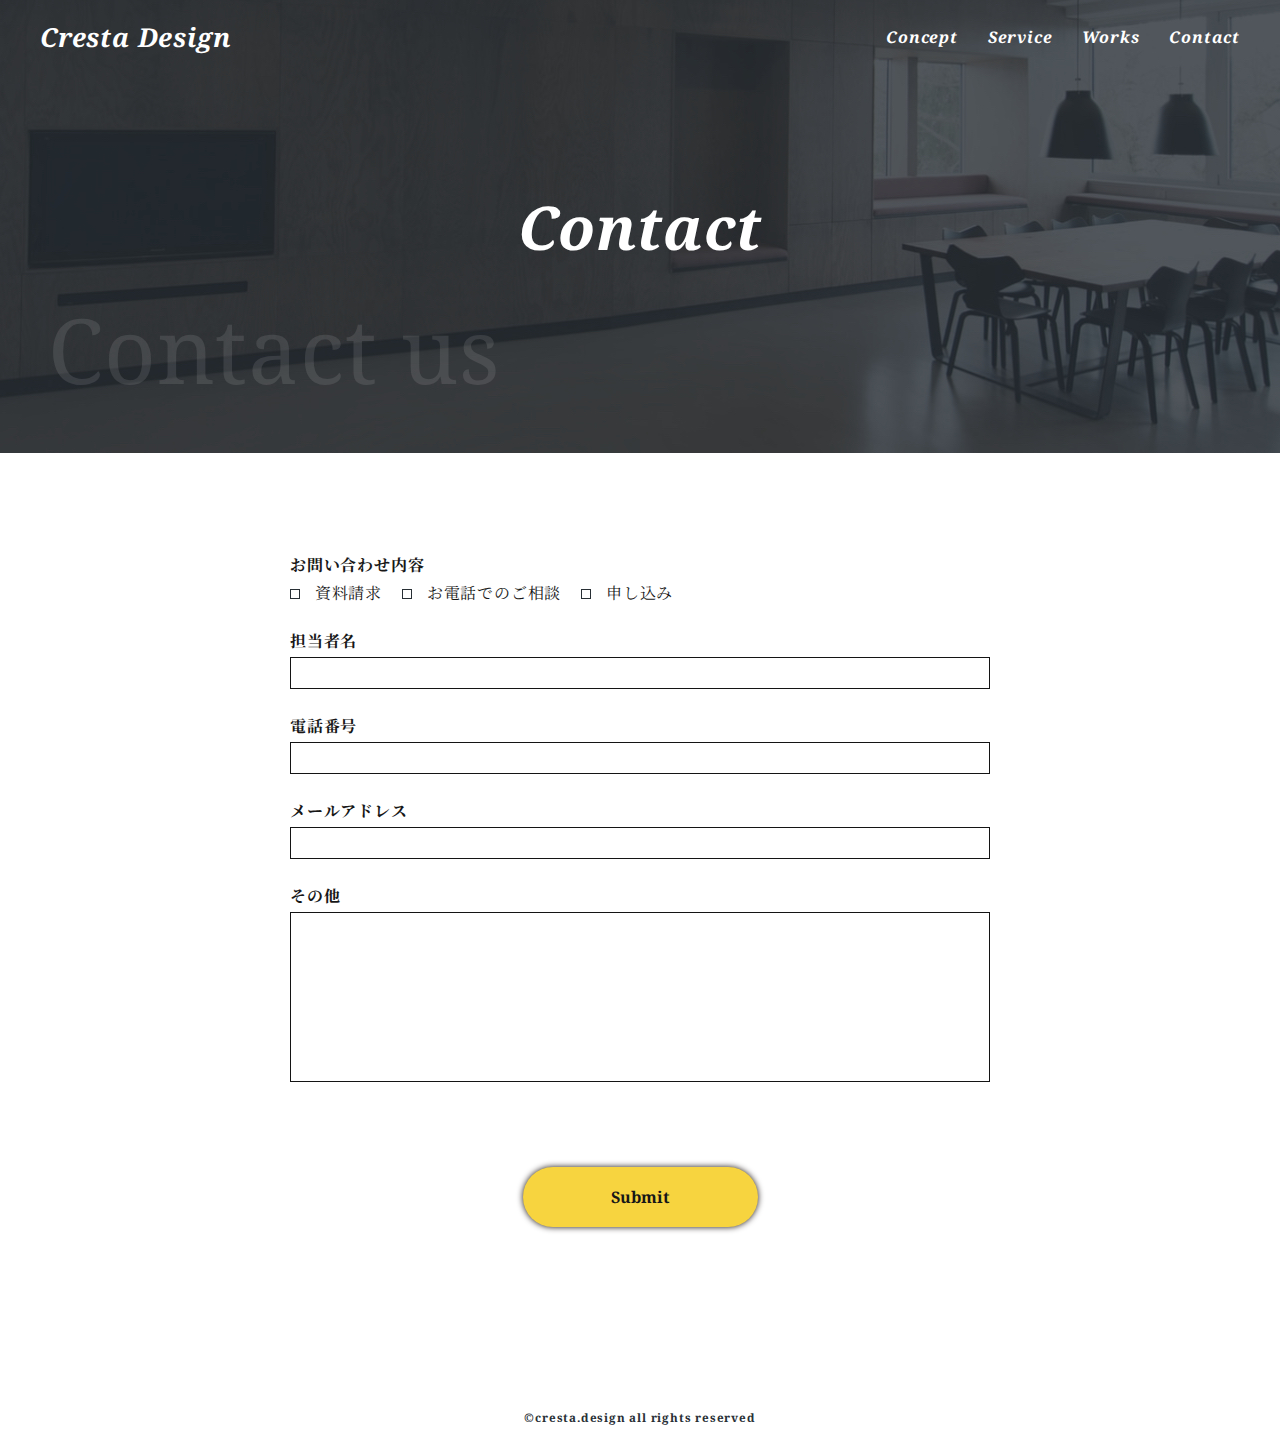
<file: contact/index.html>
<!DOCTYPE html>
<html lang="ja">
<head>
  <base href="{{site.github.url}}" charset="utf-8"/>
  <meta charset="UTF-8">
  <meta name="viewport" content="width=device-width, initial-scale=1.0">
  <title>Cresta Design | お問い合わせ</title>
  <link rel="stylesheet" type="text/css" href="../css/reset.css">
  <link href="https://fonts.googleapis.com/css2?family=Noto+Serif+JP:wght@400;700&family=Noto+Serif:ital,wght@0,400;0,700;1,700&display=swap" rel="stylesheet">
  <link rel="stylesheet" href="../css/contact.css">
</head>
<body>
  <!-- header -->
  <header class="header">
    <div class="header-inner">
      <h1 class="site-title"><a href="../index.html">Cresta Design</a></h1>
     <nav class="header-nav">
       <ul class="nav-list">
         <li class="nav-item"><a href="../index.html#concept">Concept</a></li>
         <li class="nav-item"><a href="../index.html#service">Service</a></li>
         <li class="nav-item"><a href="../index.html#works">Works</a></li>
         <li class="nav-item"><a href="./index.html">Contact</a></li>
       </ul>
     </nav>
     <button class="burger-btn">
      <span class="bar bar_top"></span>
      <span class="bar bar_mid"></span>
      <span class="bar bar_bottom"></span>
     </button>
    </div>
  </header>
  <!-- //header -->

  <!-- main -->
  <main>
  <!-- page-title -->
    <div class="page-title-wrapper">
      <h1 class="page-title">Contact</h1>
      <div class="page-title-bottom">Contact us</div>
    </div>
  <!-- //page-title -->

  <!-- form -->
  <form action="" class="form-wrapper">
    <ul class="form-list">
      <li class="form-item">
        <label for="" class="form-label">お問い合わせ内容</label>
        <ul class="checkbox-list">
          <li class="checkbox-item">
            <input type="checkbox" class="checkbox" id="document">
            <label for="document">資料請求</label>
          </li>
          <li class="checkbox-item">
            <input type="checkbox" class="checkbox" id="phone">
            <label for="phone">お電話でのご相談</label>
          </li>
          <li class="checkbox-item">
            <input type="checkbox" class="checkbox" id="application">
            <label for="application">申し込み</label>
          </li>
        </ul>  
      </li>
      <li class="form-item">
        <label for="" class="form-label">担当者名</label>
        <input type="text" class="input-text">
      </li>
      <li class="form-item">
        <label for="" class="form-label">電話番号</label>
        <input type="text" class="input-text">
      </li>
      <li class="form-item">
        <label for="" class="form-label">メールアドレス</label>
        <input type="text" class="input-text">
      </li>
      <li class="form-item">
        <label for="" class="form-label">その他</label>
        <textarea name="" id="" cols="30" rows="10"></textarea>
      </li>
  </ul>
  <input type="submit" value="Submit" class="submit-btn">
  </form>
  <!-- //form -->
  </main>
  <!-- //main -->

  <!-- footer -->
  <footer class="footer">
    <small>&copy;cresta.design all rights reserved</small>

  </footer>
  <!-- //footer -->

  <script src="https://ajax.googleapis.com/ajax/libs/jquery/3.5.1/jquery.min.js"></script>
  <script>
  $('.burger-btn').on('click',function(){
    $('.header-nav').fadeToggle(300);
    $(this).toggleClass('cross');
    $('body').toggleClass('noscroll');
  });
</script>
</body>
</html>
</file>
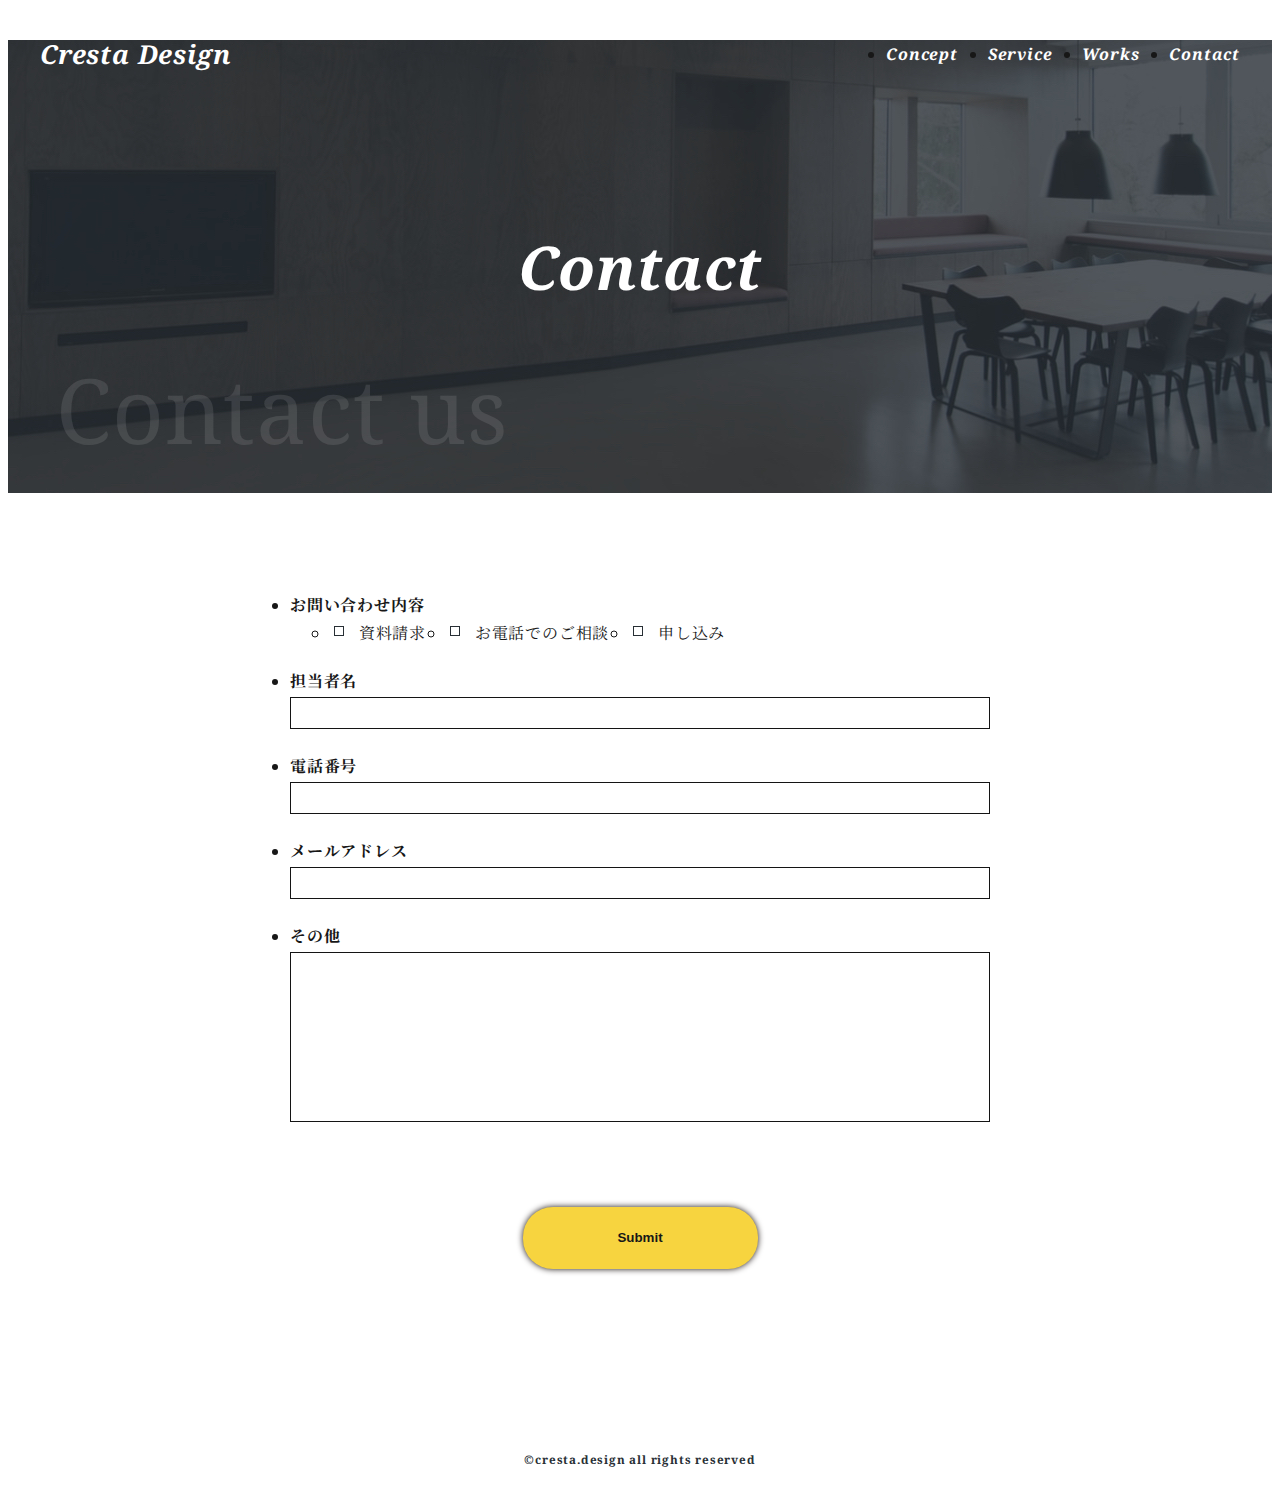
<file: 連絡先/index.html>
<!DOCTYPE html>
<html lang="ja">
<head>
  <meta charset="UTF-8">
  <meta name="viewport" content="width=device-width, initial-scale=1.0">
  <title>Cresta Design | お問い合わせ</title>
  <link rel="stylesheet" type="text/css" href="http://yui.yahooapis.com/3.5.0/build/cssreset/cssreset-min.css">
  <link href="https://fonts.googleapis.com/css2?family=Noto+Serif+JP:wght@400;700&family=Noto+Serif:ital,wght@0,400;0,700;1,700&display=swap" rel="stylesheet">
  <link rel="stylesheet" href="../css/contact.css">
</head>
<body>
  <!-- header -->
  <header class="header">
    <div class="header-inner">
      <h1 class="site-title"><a href="../index.html">Cresta Design</a></h1>
     <nav class="header-nav">
       <ul class="nav-list">
         <li class="nav-item"><a href="../index.html#concept">Concept</a></li>
         <li class="nav-item"><a href="../index.html#service">Service</a></li>
         <li class="nav-item"><a href="../index.html#works">Works</a></li>
         <li class="nav-item"><a href="./index.html">Contact</a></li>
       </ul>
     </nav>
     <button class="burger-btn">
      <span class="bar bar_top"></span>
      <span class="bar bar_mid"></span>
      <span class="bar bar_bottom"></span>
     </button>
    </div>
  </header>
  <!-- //header -->

  <!-- main -->
  <main>
  <!-- page-title -->
    <div class="page-title-wrapper">
      <h1 class="page-title">Contact</h1>
      <div class="page-title-bottom">Contact us</div>
    </div>
  <!-- //page-title -->

  <!-- form -->
  <form action="" class="form-wrapper">
    <ul class="form-list">
      <li class="form-item">
        <label for="" class="form-label">お問い合わせ内容</label>
        <ul class="checkbox-list">
          <li class="checkbox-item">
            <input type="checkbox" class="checkbox" id="document">
            <label for="document">資料請求</label>
          </li>
          <li class="checkbox-item">
            <input type="checkbox" class="checkbox" id="phone">
            <label for="phone">お電話でのご相談</label>
          </li>
          <li class="checkbox-item">
            <input type="checkbox" class="checkbox" id="application">
            <label for="application">申し込み</label>
          </li>
        </ul>  
      </li>
      <li class="form-item">
        <label for="" class="form-label">担当者名</label>
        <input type="text" class="input-text">
      </li>
      <li class="form-item">
        <label for="" class="form-label">電話番号</label>
        <input type="text" class="input-text">
      </li>
      <li class="form-item">
        <label for="" class="form-label">メールアドレス</label>
        <input type="text" class="input-text">
      </li>
      <li class="form-item">
        <label for="" class="form-label">その他</label>
        <textarea name="" id="" cols="30" rows="10"></textarea>
      </li>
  </ul>
  <input type="submit" value="Submit" class="submit-btn">
  </form>
  <!-- //form -->
  </main>
  <!-- //main -->

  <!-- footer -->
  <footer class="footer">
    <small>&copy;cresta.design all rights reserved</small>

  </footer>
  <!-- //footer -->

  <script src="https://ajax.googleapis.com/ajax/libs/jquery/3.5.1/jquery.min.js"></script>
  <script>
  $('.burger-btn').on('click',function(){
    $('.header-nav').fadeToggle(300);
    $(this).toggleClass('cross');
    $('body').toggleClass('noscroll');
  });
</script>
</body>
</html>
</file>
<file: css/contact.css>
/* ----------- */
/*     base    */
/* ----------- */

html{
  font-size: 62.5%;
}

body{
  font-size: 1.6rem;
  letter-spacing: .05em;
  color: #171717;
  font-family: 'Noto Serif', 'Noto Serif JP', serif;
}
img{
  width: 100%;
  vertical-align: bottom;
}

.section-wrapper{
  padding: 100px 0 70px;
}
.section-title{
  max-width: 1000px;
  color: #282F35;
  font-size: 6rem;
  font-style: italic;
  margin: 0em auto 80px;
  padding: 0 20px;
}
.section-title::after{
  content: "";
  display: inline-block;
  background-color: #282F35;
  width: 200px;
  height: 5px;
  margin-left: 30px;
  vertical-align: middle;
}
.section-inner{
  max-width: 1000px;
  margin: 0 auto;
  padding: 0 50px;
}
.section-bottom{
  max-width: 1200px;
  margin: 0 auto;
  font-size: 9rem;
  opacity: .05;
}

.submit-btn{
  display: block;
  width: 235px;
  line-height: 60px;
  margin: 0 auto 70px;
  background-color: #f7d43f;
  box-shadow: 0 0 6px #1b1310;
  border-radius: 30px;
  text-align: center;
  color: #171717;
  font-weight: bold;
  text-decoration: none;
  transition: .3s;
  border: none;
}
.submit-btn:hover{
  opacity: .7;
  transition: .3s;
  cursor: pointer;
}

/* ----------- */
/*   header    */
/* ----------- */


.header{
  padding: 19px 30px;
  position: absolute;
  top: 0;
  left: 0;
  z-index: 1;
  box-sizing: border-box;
  width: 100%;
  transition: .3s;
}

.header-inner{
  display: flex;
  justify-content: space-between;
  align-items: center;
  max-width: 1200px;
  margin: 0 auto;
}
.header a{
  color: #fff;
  text-decoration: none;
  transition: .3s;
  font-weight: bold;
  font-style: italic;
}
.header a:hover{
  opacity: .7;
  transition: .3s;
}
.site-title{
  font-size: 2.6rem;
}
.nav-list{
  display: flex;
}
.nav-item{
  margin-right: 30px;
}
.nav-item:last-of-type{
  margin-right: 0;
}
.burger-btn{
  display: none;
}

.header.fixed{
  position: fixed;
  background-color: #282f35;
  padding: 30px;
  width: 100%;
  transition: .3s;
}

/* ----------- */
/* page-title  */
/* ----------- */
.page-title-wrapper{
  height: 453px;
  background-image: url(../img/contact-page-bgi@2x.jpg);
  background-size: cover;
  background-position: center;
}
.page-title{
  font-size: 6rem;
  font-weight: bold;
  font-style: italic;
  text-align: center;
  padding-top: 186px;
  color: #fff;
}
.page-title-bottom{
  font-size: 9rem;
  color: #fff;
  opacity: .1;
  margin: 20px 0 0 48px;
}

/* ----------- */
/*    form     */
/* ----------- */
.form-wrapper{
  padding: 100px 0 80px;
}
.form-list{
  max-width: 700px;
  margin: 0 auto 80px;
  padding: 0 50px;
}
.form-item{
  margin-bottom: 25px;
}
.form-item:last-of-type{
  margin-bottom: 0;
}
.form-label{
  display: block;
  margin-bottom: 5px;
  font-weight: bold;
}
input,textarea{
  resize: none;
  appearance: none;
  -webkit-appearance: none;
  outline: none;
  border: 1px solid #141414;
  width: 100%;
  box-sizing: border-box;
}
.input-text{
  padding: 0 8px;
  line-height: 30px; 
}
textarea{
  height: 170px;
  padding: 0 8px;
  line-height: 30px;
}

.checkbox-list{
  display: flex;
}
.checkbox-item{
  margin-right: 20px;
}
.checkbox label,
.checkbox{
  cursor: pointer;
}

.checkbox{
  border: solid 1px #282f35;
  height: 10px;
  width: 10px;
  margin-right: 10px;
}
.checkbox:checked{
  background-color: #333;
}



/* ----------- */
/*   footer    */
/* ----------- */

.footer{
  padding: 30px 0;
  text-align: center;
  font-size: 1.4rem;
  font-weight: bold;
  color: #282f35;
}


@media screen and (max-width:768px){
  /* ----------- */
  /*   base_sp   */
  /* ----------- */
  .section-wrapper{
    padding: 100px 0 40px;
  }
  .section-title{
    padding: 0 4vw;
    font-size: 3rem;
    margin-bottom: 50px;
  }
  .section-title::after{
    width: 90px;
  }
  .section-inner{
    padding: 0 4vw;
  }
  .section-bottom{
    font-size: 4rem;
    padding: 0 4vw;
  }
  .link-btn{
    margin-bottom: 40px;
  }

/*------------- */
/*  header_sp   */
/*------------- */
.header{
  padding: 30px 4vw 0;
}
.header-nav{
  display: none;
  position: fixed;
  top: 0;
  left: 0;
  width: 100%;
  height: 100vh;
  background-color: #282f35;
}
.nav-list{
  height: 100%;
  flex-direction: column;
  justify-content: center;
  align-items: center;
}
.nav-item{
  margin: 0 0 30px;
}
.nav-item:last-of-type{
  margin-bottom: 0;
}
.burger-btn{
  display: block;
  position: absolute;
  top: 30px;
  right: 4vw;
 }
.burger-btn .bar{
  display: block;
  height: 3px;
  width: 30px;
  background-color: #fff;
  transition: .3s;
}
.bar_top,
.bar_mid{
  margin-bottom: 8px;
}

.burger-btn.cross .bar_top{
  transform: rotate(45deg) translate(8px,8px);
  transition: .3s;
}
.burger-btn.cross .bar_mid{
  opacity: 0;
  transition: .3s;
}
.burger-btn.cross .bar_bottom{
  transform: rotate(-45deg) translate(8px,-8px);
  transition: .3s;
}
body.noscroll{
  overflow: hidden;
}

button{
  background-color: transparent;
  border: none;
  cursor: pointer;
  outline: none;
  padding: 0;
  appearance: none;
}


/* ----------- */
/* page-title  */
/* ----------- */
.page-title{
  font-size: 3rem;
}
.page-title-bottom{
  font-size: 4rem;
  margin: 10vh 0 0 4vw;
}

/*------------- */
/*     form     */
/*------------- */
.checkbox-list{
  display: block;
  line-height: 3rem;
}
.checkbox-item{
  margin-right: 0;
}
.form-wrapper{
  padding-bottom: 0;
}
.form-list{
  padding: 4vw;
}
}
</file>
